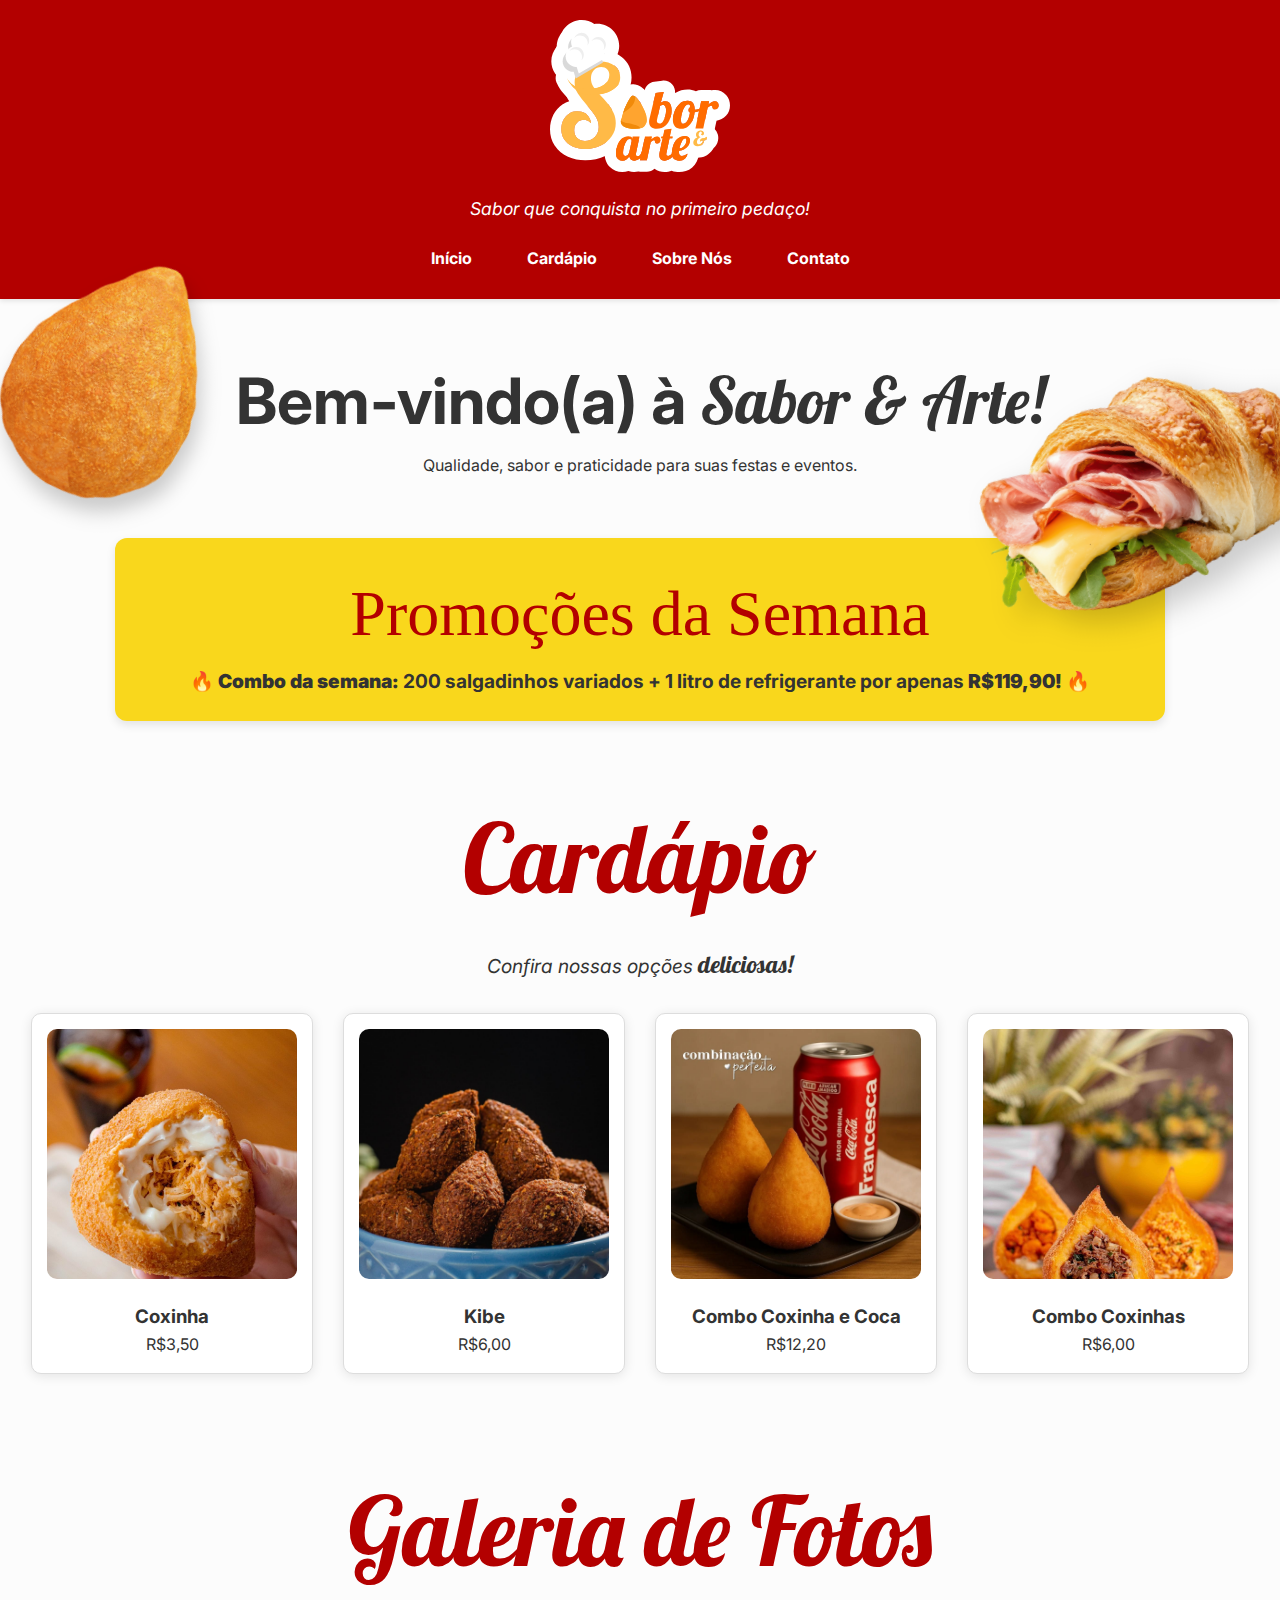
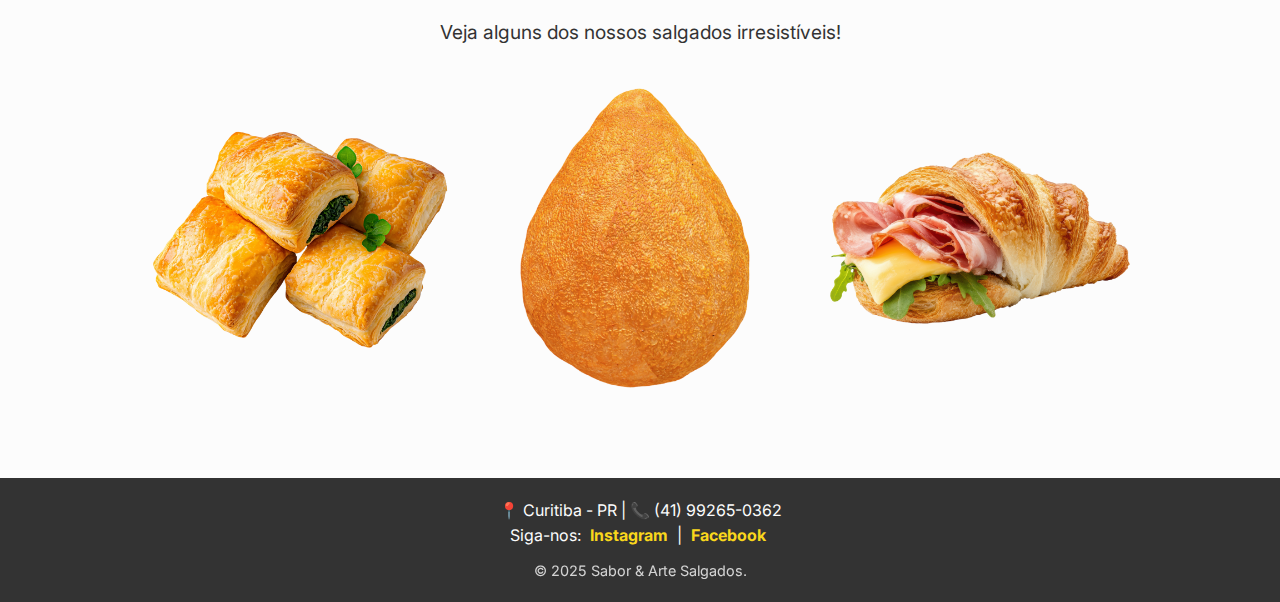
<file: index.html>
<!DOCTYPE html>
<html lang="pt-br">
  <head>
    <meta charset="UTF-8" />
    <meta name="viewport" content="width=device-width, initial-scale=1.0" />
    <title>Sabor & Arte Salgados</title>
    <link rel="stylesheet" href="./styles/style.css" />
  </head>
  <body>
    <header>
      <div class="header-container">
        <img
          src="./img/logo/logo-tracado.svg"
          alt="logo sabor e arte"
          class="logo-header"
        />
        <p>Sabor que conquista no primeiro pedaço!</p>

        <nav class="main-nav">
          <a href="index.html">Início</a>
          <a href="./pages/cardapio.html">Cardápio</a>
          <a href="./pages/sobre.html">Sobre Nós</a>
          <a href="./pages/contato.html">Contato</a>
        </nav>
      </div>
    </header>

    <section class="destaque">
      <h2>Bem-vindo(a) à <span class="lobster-font">Sabor & Arte!</span></h2>
      <p>Qualidade, sabor e praticidade para suas festas e eventos.</p>

      <img src="./img/coxinha.png" alt="coxinha" class="coxinha" />
      <img src="./img/croassant.png" alt="croassant" class="croassant" />
    </section>

    <section class="promocoes">
      <h2 class="just-font">Promoções da Semana</h2>
      <p>
        🔥 <strong>Combo da semana:</strong> 200 salgadinhos variados + 1 litro
        de refrigerante por apenas <strong>R$119,90!</strong> 🔥
      </p>
    </section>

    <section class="cardapio">
      <div class="cardapio-title">
        <h1 class="title-cardapio lobster-font">Cardápio</h1>
        <p>Confira nossas opções <strong class="lobster-font" style="font-size: 1.5rem;">deliciosas!</strong></p>
      </div>

      <div class="cardapio-container">
        <div class="cardapio-item">
          <img src="./img/cardapio/coxinha.jpeg" alt="Coxinha" />
          <h3>Coxinha</h3>
          <p>R$3,50</p>
        </div>

        <div class="cardapio-item">
          <img src="./img/cardapio/quibe.jpeg" alt="kibe" />
          <h3>Kibe</h3>
          <p>R$6,00</p>
        </div>

        <div class="cardapio-item">
          <img src="./img/cardapio/coxinha-combo.jpeg" alt="Kibe" />
          <h3>Combo Coxinha e Coca</h3>
          <p>R$12,20</p>
        </div>

        <div class="cardapio-item">
          <img src="./img/cardapio/coxinhas.jpeg" alt="coxinhas" />
          <h3>Combo Coxinhas</h3>
          <p>R$6,00</p>
        </div>
      </div>
    </section>

    <section class="galeria">
        <div class="galeria-title">
            <h1 class="lobster-font">Galeria de Fotos</h1>
            <p>Veja alguns dos nossos salgados irresistíveis!</p>
        </div>

        <div class="galeria-container">
            <img src="./img/bolinhos.png" alt="Salgados 1" class="bolinhos" />
            <img src="./img/coxinha.png" alt="Salgados 3" class="coxinha" />
            <img src="./img/croassant.png" alt="Salgados 4" class="croassant"/>
        </div>
    </section>

    <footer>
      <p class="contato-info">📍 Curitiba - PR | 📞 (41) 99265-0362</p>
      <div class="redes-sociais">
        <p>
          Siga-nos: <a href="https://instagram.com/" target="_blank">Instagram</a> |
          <a href="https://facebook.com/" target="_blank">Facebook</a>
        </p>
      </div>
      <p class="copyright">&copy; 2025 Sabor & Arte Salgados.</p>
    </footer>
  </body>
</html>
</file>
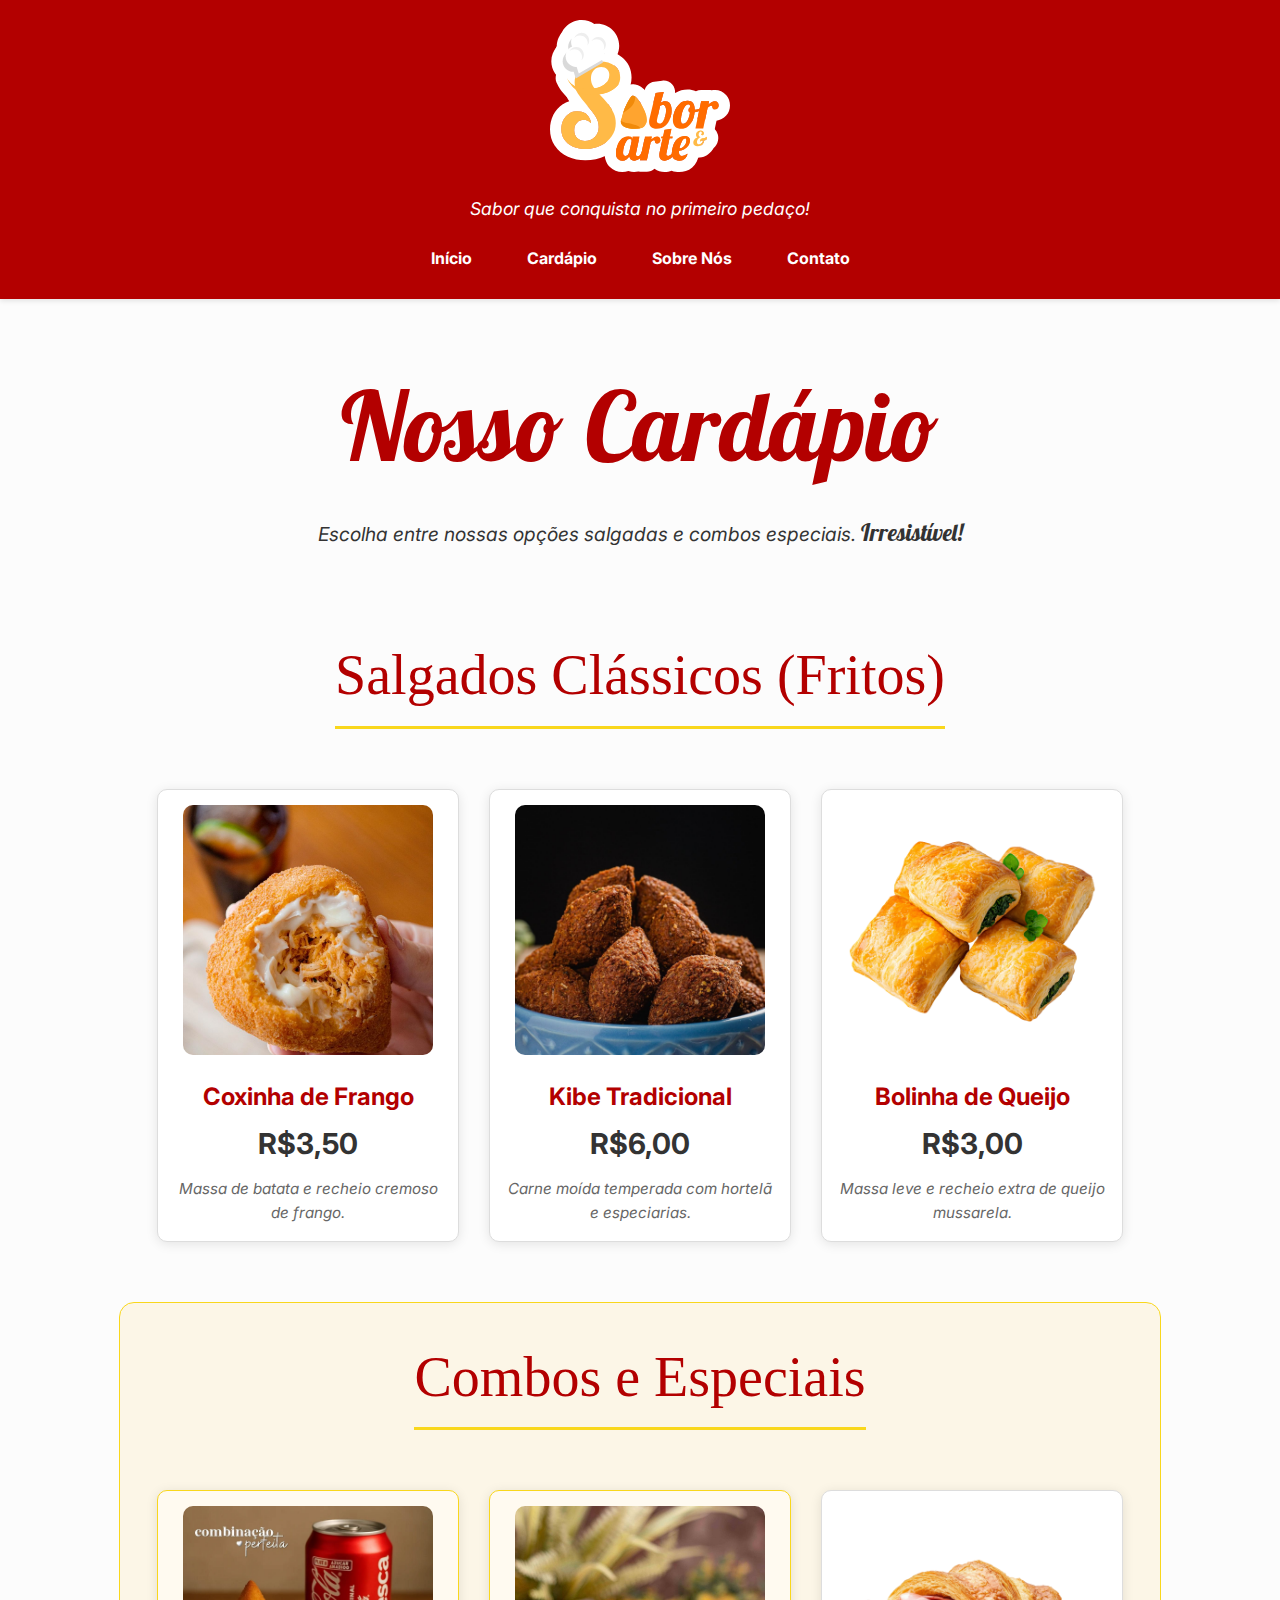
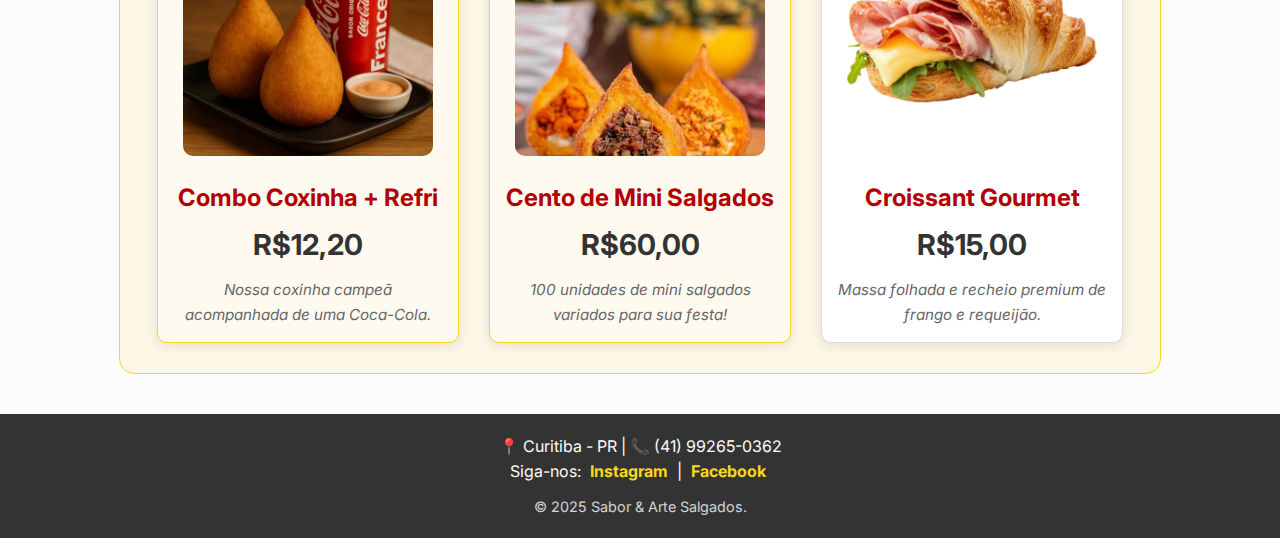
<file: pages/cardapio.html>
<!DOCTYPE html>
<html lang="pt-br">
  <head>
    <meta charset="UTF-8" />
    <meta name="viewport" content="width=device-width, initial-scale=1.0" />
    <title>Cardápio Completo | Sabor & Arte Salgados</title>
    <link rel="stylesheet" href="../styles/style.css" />
    <link rel="stylesheet" href="../styles/cardapio.css" />
  </head>
  <body>
    <header>
      <div class="header-container">
        <img
          src="../img/logo/logo-tracado.svg"
          alt="logo sabor e arte"
          class="logo-header"
        />
        <p>Sabor que conquista no primeiro pedaço!</p>

        <nav class="main-nav">
          <a href="../index.html">Início</a>
          <a href="cardapio.html">Cardápio</a>
          <a href="sobre.html">Sobre Nós</a>
          <a href="contato.html">Contato</a>
        </nav>
      </div>
    </header>

    <main>
      <section class="cardapio-header">
        <div class="cardapio-title">
          <h1 class="title-cardapio lobster-font">Nosso Cardápio</h1>
          <p>
            Escolha entre nossas opções salgadas e combos especiais.
            <strong class="lobster-font" style="font-size: 1.5rem"
              >Irresistível!</strong
            >
          </p>
        </div>
      </section>

      <section class="cardapio-categoria">
        <h2 class="just-font categoria-titulo">Salgados Clássicos (Fritos)</h2>

        <div class="cardapio-container">
          <div class="cardapio-item">
            <img src="../img/cardapio/coxinha.jpeg" alt="Coxinha de Frango" />
            <h3>Coxinha de Frango</h3>
            <p class="preco">R$3,50</p>
            <p class="descricao">
              Massa de batata e recheio cremoso de frango.
            </p>
          </div>

          <div class="cardapio-item">
            <img src="../img/cardapio/quibe.jpeg" alt="Kibe tradicional" />
            <h3>Kibe Tradicional</h3>
            <p class="preco">R$6,00</p>
            <p class="descricao">
              Carne moída temperada com hortelã e especiarias.
            </p>
          </div>

          <div class="cardapio-item">
            <img src="../img/bolinhos.png" alt="Bolinha de queijo" />
            <h3>Bolinha de Queijo</h3>
            <p class="preco">R$3,00</p>
            <p class="descricao">
              Massa leve e recheio extra de queijo mussarela.
            </p>
          </div>
        </div>
      </section>

      <section class="cardapio-categoria categoria-especial">
        <h2 class="just-font categoria-titulo">Combos e Especiais</h2>

        <div class="cardapio-container">
          <div class="cardapio-item item-destaque">
            <img
              src="../img/cardapio/coxinha-combo.jpeg"
              alt="Combo Coxinha e Coca"
            />
            <h3>Combo Coxinha + Refri</h3>
            <p class="preco">R$12,20</p>
            <p class="descricao">
              Nossa coxinha campeã acompanhada de uma Coca-Cola.
            </p>
          </div>

          <div class="cardapio-item item-destaque">
            <img
              src="../img/cardapio/coxinhas.jpeg"
              alt="Mini Coxinhas - Cento"
            />
            <h3>Cento de Mini Salgados</h3>
            <p class="preco">R$60,00</p>
            <p class="descricao">
              100 unidades de mini salgados variados para sua festa!
            </p>
          </div>

          <div class="cardapio-item">
            <img
              src="../img/croassant.png"
              alt="Croissant de Frango com Requeijão"
            />
            <h3>Croissant Gourmet</h3>
            <p class="preco">R$15,00</p>
            <p class="descricao">
              Massa folhada e recheio premium de frango e requeijão.
            </p>
          </div>
        </div>
      </section>
    </main>

    <footer>
      <p class="contato-info">📍 Curitiba - PR | 📞 (41) 99265-0362</p>
      <div class="redes-sociais">
        <p>
          Siga-nos:
          <a href="https://instagram.com/" target="_blank">Instagram</a> |
          <a href="https://facebook.com/" target="_blank">Facebook</a>
        </p>
      </div>
      <p class="copyright">&copy; 2025 Sabor & Arte Salgados.</p>
    </footer>
  </body>
</html>
</file>
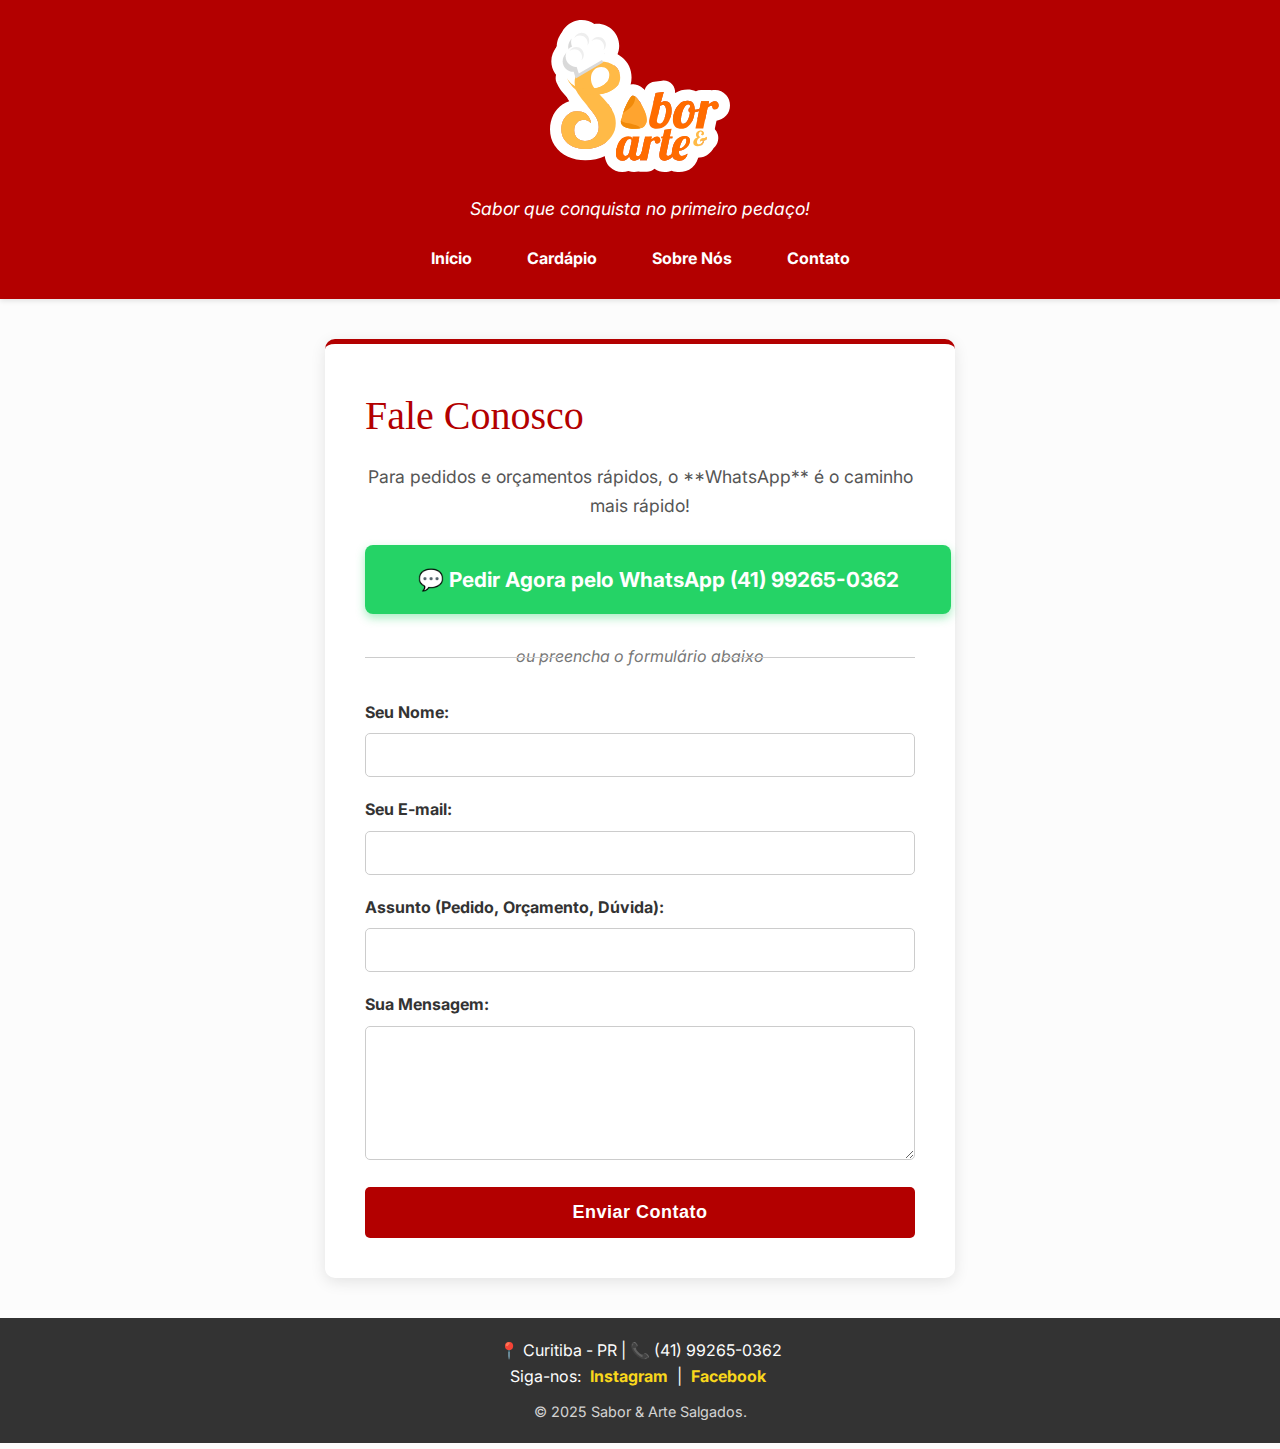
<file: pages/contato.html>
<!DOCTYPE html>
<html lang="pt-br">
<head>
    <meta charset="UTF-8">
    <meta name="viewport" content="width=device-width, initial-scale=1.0">
    <title>Contato | Sabor & Arte Salgados</title>
    <link rel="stylesheet" href="../styles/style.css">
    <link rel="stylesheet" href="../styles/contato.css">
</head>
<body>

    <header>
      <div class="header-container">
        <img
          src="../img/logo/logo-tracado.svg"
          alt="logo sabor e arte"
          class="logo-header"
        />
        <p>Sabor que conquista no primeiro pedaço!</p>

        <nav class="main-nav">
          <a href="../index.html">Início</a>
          <a href="cardapio.html">Cardápio</a>
          <a href="sobre.html">Sobre Nós</a>
          <a href="contato.html">Contato</a>
        </nav>
      </div>
    </header>

    <main>
      <section class="container-contato">
          <h2 class="just-font">Fale Conosco</h2>
          
          <p class="contato-intro">Para pedidos e orçamentos rápidos, o **WhatsApp** é o caminho mais rápido!</p>

          <a href="https://api.whatsapp.com/send?phone=5541992650362&text=Ol%C3%A1%2C%20gostaria%20de%20fazer%20um%20pedido%20de%20salgados%20para%20festa." target="_blank" class="btn-whatsapp">
              💬 Pedir Agora pelo WhatsApp (41) 99265-0362
          </a>

          <div class="separator">ou preencha o formulário abaixo</div>

          <form action="#" method="POST" class="form-contato">
              
              <div class="form-grupo">
                  <label for="nome">Seu Nome:</label>
                  <input type="text" id="nome" name="nome" required>
              </div>
              
              <div class="form-grupo">
                  <label for="email">Seu E-mail:</label>
                  <input type="email" id="email" name="email" required>
              </div>
              
              <div class="form-grupo">
                  <label for="assunto">Assunto (Pedido, Orçamento, Dúvida):</label>
                  <input type="text" id="assunto" name="assunto" required>
              </div>
              
              <div class="form-grupo">
                  <label for="mensagem">Sua Mensagem:</label>
                  <textarea id="mensagem" name="mensagem" rows="6" required></textarea>
              </div>
              
              <button type="submit" class="btn-enviar">Enviar Contato</button>
              
          </form>

      </section>
    </main>

    <footer>
      <p class="contato-info">📍 Curitiba - PR | 📞 (41) 99265-0362</p>
      <div class="redes-sociais">
        <p>
          Siga-nos: <a href="https://instagram.com/" target="_blank">Instagram</a> |
          <a href="https://facebook.com/" target="_blank">Facebook</a>
        </p>
      </div>
      <p class="copyright">&copy; 2025 Sabor & Arte Salgados.</p>
    </footer>
</body>
</html>
</file>
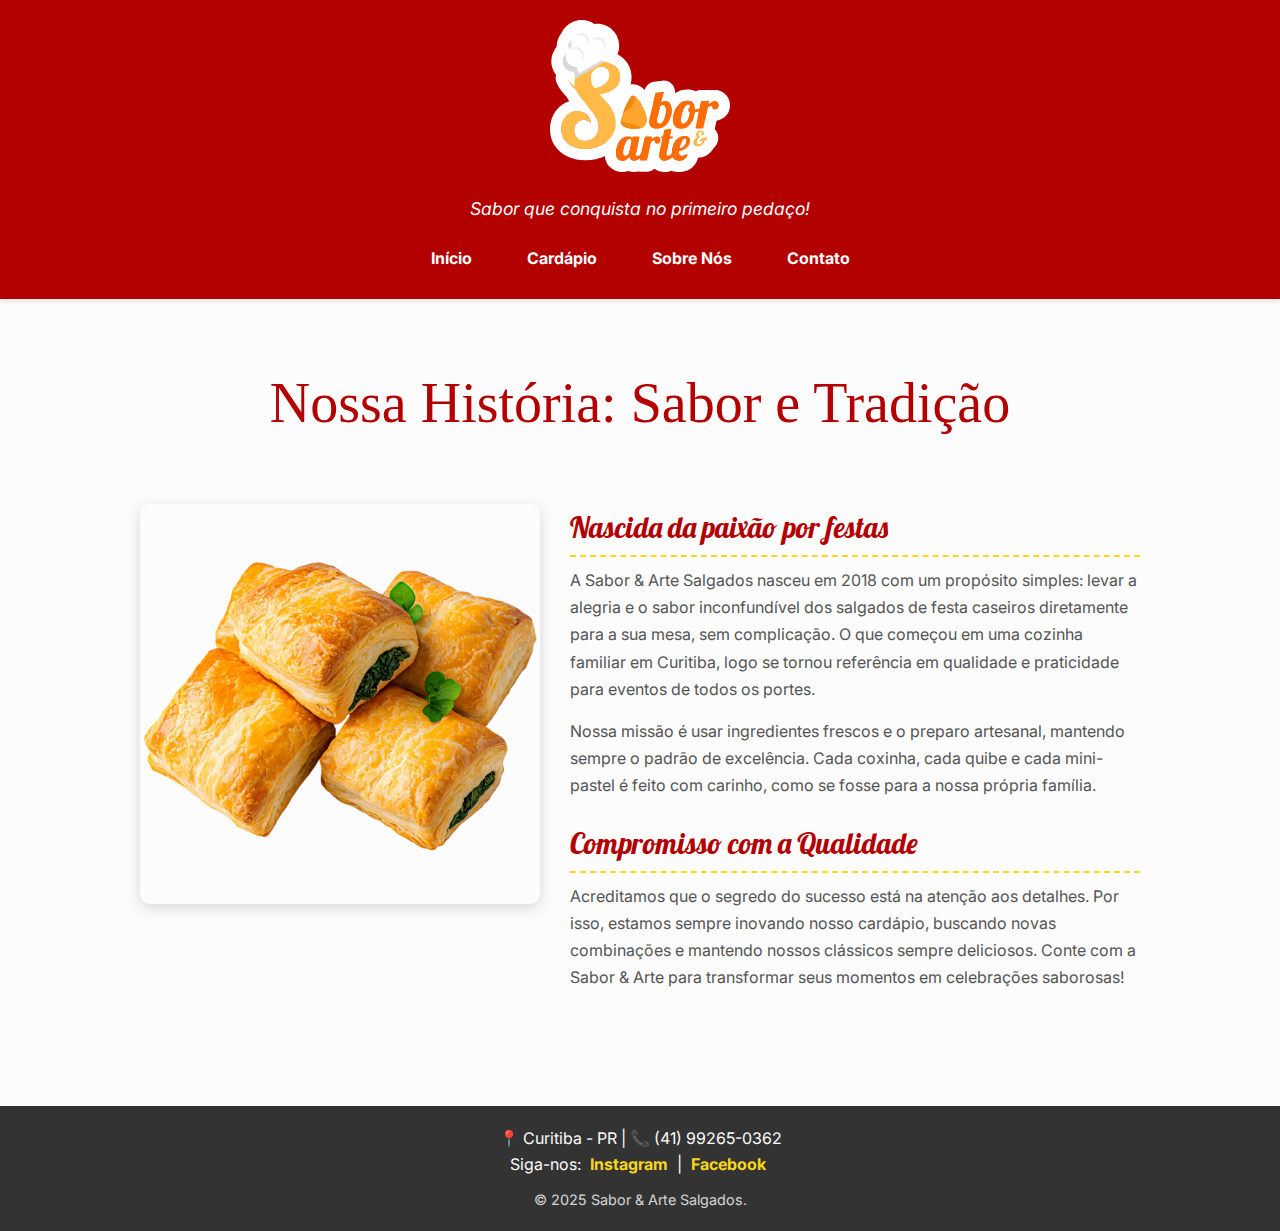
<file: pages/sobre.html>
<!DOCTYPE html>
<html lang="pt-br">
  <head>
    <meta charset="UTF-8" />
    <meta name="viewport" content="width=device-width, initial-scale=1.0" />
    <title>Sobre Nós | Sabor & Arte Salgados</title>
    <link rel="stylesheet" href="../styles/style.css" />
    <link rel="stylesheet" href="../styles/contato.css" /> 
  </head>
  <body>
    <header>
      <div class="header-container">
        <img
          src="../img/logo/logo-tracado.svg"
          alt="logo sabor e arte"
          class="logo-header"
        />
        <p>Sabor que conquista no primeiro pedaço!</p>

        <nav class="main-nav">
          <a href="../index.html">Início</a>
          <a href="cardapio.html">Cardápio</a>
          <a href="sobre.html">Sobre Nós</a>
          <a href="contato.html">Contato</a>
        </nav>
      </div>
    </header>

    <main>
      <section class="about-section">
        <h2 class="just-font about-title">Nossa História: Sabor e Tradição</h2>

        <div class="about-content">
          <img src="../img/bolinhos.png" alt="Mesa de salgados e bolos" class="about-image" />
          
          <div class="about-text">
            <h3 class="lobster-font">Nascida da paixão por festas</h3>
            <p>
              A Sabor & Arte Salgados nasceu em 2018 com um propósito simples: levar a alegria e o sabor inconfundível dos salgados de festa caseiros diretamente para a sua mesa, sem complicação. O que começou em uma cozinha familiar em Curitiba, logo se tornou referência em qualidade e praticidade para eventos de todos os portes.
            </p>
            <p>
              Nossa missão é usar ingredientes frescos e o preparo artesanal, mantendo sempre o padrão de excelência. Cada coxinha, cada quibe e cada mini-pastel é feito com carinho, como se fosse para a nossa própria família.
            </p>

            <h3 class="lobster-font" style="margin-top: 20px;">Compromisso com a Qualidade</h3>
            <p>
              Acreditamos que o segredo do sucesso está na atenção aos detalhes. Por isso, estamos sempre inovando nosso cardápio, buscando novas combinações e mantendo nossos clássicos sempre deliciosos. Conte com a Sabor & Arte para transformar seus momentos em celebrações saborosas!
            </p>
          </div>
        </div>
      </section>
    </main>

    <footer>
      <p class="contato-info">📍 Curitiba - PR | 📞 (41) 99265-0362</p>
      <div class="redes-sociais">
        <p>
          Siga-nos: <a href="https://instagram.com/" target="_blank">Instagram</a> |
          <a href="https://facebook.com/" target="_blank">Facebook</a>
        </p>
      </div>
      <p class="copyright">&copy; 2025 Sabor & Arte Salgados.</p>
    </footer>
  </body>
</html>
</file>
<file: styles/style.css>
/* Fonts */
@import url("https://fonts.googleapis.com/css2?family=Inter:ital,opsz,wght@0,14..32,100..900;1,14..32,100..900&display=swap");
@import url("https://fonts.googleapis.com/css2?family=Inter:ital,opsz,wght@0,14..32,100..900;1,14..32,100..900&family=Just+Another+Hand&display=swap");
@import url("https://fonts.googleapis.com/css2?family=Inter:ital,opsz,wght@0,14..32,100..900;1,14..32,100..900&family=Just+Another+Hand&family=Lobster&display=swap");

h1,
h2,
h3,
h4,
h5,
h6,
p {
  margin: 0;
  padding: 0;
}

body {
  font-family: "Inter", sans-serif;
  margin: 0;
  padding: 0;
  background-color: #fcfcfc;
  color: #333;
  line-height: 1.6;
}

.inter-font {
  font-family: "Inter", sans-serif;
  font-optical-sizing: auto;
}

.just-font {
  font-family: "Just Another Hand", cursive;
  font-weight: 400;
  font-style: normal;
}

.lobster-font {
  font-family: "Lobster", sans-serif;
  font-weight: 400;
  font-style: normal;
}

header {
  background-color: #b30000;
  color: white;
  padding: 20px 0;
  box-shadow: 0 2px 5px rgba(0, 0, 0, 0.1);
}

.header-container {
  text-align: center;
  max-width: 1200px;
  margin: 0 auto;
}

header h1 {
  margin: 0;
  font-size: 2.5em;
  letter-spacing: 1px;
}

header p {
  margin: 5px 0 15px;
  font-size: 1.1em;
  font-style: italic;
}

.logo-header {
  width: 180px;
  margin-bottom: 10px;
}

.main-nav {
  display: flex;
  justify-content: center;
  gap: 25px;
  margin-top: 15px;
}

.main-nav a {
  color: white;
  text-decoration: none;
  font-weight: 700;
  padding: 8px 15px;
  border-radius: 5px;
  transition: background-color 0.3s ease;
}

.main-nav a:hover {
  background-color: rgba(255, 255, 255, 0.2);
  text-decoration: none;
}

section {
  padding: 40px 20px;
  max-width: 1000px;
  margin: 0 auto;
  text-align: center;
}

.destaque {
  padding-top: 50px;
  display: flex;
  flex-direction: column;
  align-items: center;
  justify-items: center;
}

.destaque h2 {
  font-size: 4rem;
}

.destaque {
  position: relative;
  width: 100%;
  height: 100%;
}

.destaque img {
  width: 250px;
  margin: 20px;
  transition: transform 0.3s ease;
}

.destaque .coxinha {
  position: absolute;
  left: 0;
  top: -30%;
  transform: translateX(-60%) rotate(30deg);
  filter: drop-shadow(10px 10px 10px rgba(0, 0, 0, 0.2));
}

.destaque .croassant {
  position: absolute;
  right: 0;
  bottom: -50%;
  transform: translateX(60%) rotate(-15deg) scale(1.5);
  filter: drop-shadow(10px 10px 10px rgba(0, 0, 0, 0.2));
}

.promocoes {
  background-color: #f9d71c;
  color: #333;
  padding: 25px;
  border-radius: 12px;
  margin: 20px auto;
  width: 90%;
  box-shadow: 0 4px 10px rgba(0, 0, 0, 0.1);
}

.promocoes h2 {
  color: #b30000;
  font-size: 4rem;
}

.promocoes p {
  font-size: 1.2em;
  font-weight: bold;
}

.cardapio-title {
  display: flex;
  flex-direction: column;
  align-items: center;
}

.cardapio-title h1 {
  font-size: 6rem;
  margin-bottom: 10px;
  color: #b30000;
}

.cardapio-title p {
  font-size: 1.2em;
  font-style: italic;
  margin: 0;
}

.cardapio-container {
  display: flex;
  justify-content: center;
  gap: 30px;
  margin-top: 30px;
}

.cardapio-container .cardapio-item img {
  width: 250px;
  height: 250px;
  object-fit: cover;
  object-position: center;
  border-radius: 10px;
  margin-bottom: 15px;
}

.cardapio-container .cardapio-item {
  background-color: #fff;
  border: 1px solid #ddd;
  border-radius: 10px;
  width: 270px;
  padding: 15px;
  box-shadow: 0 2px 12px rgba(0, 0, 0, 0.1);
  transition: transform 0.3s ease, box-shadow 0.3s ease;
}

.galeria {
  position: relative;
  width: 100%;
  height: 100%;
}

.galeria-title {
  display: flex;
  flex-direction: column;
  align-items: center;
}

.galeria-title h1 {
  font-size: 6rem;
  margin-bottom: 10px;
  color: #b30000;
}

.galeria-title p {
  font-size: 1.2em;
  margin: 0;
}

.galeria img {
  width: 300px;
  height: auto;
  object-fit: cover;
  object-position: center;
  border-radius: 10px;
  margin: 10px;
  transition: transform 0.3s ease;
}

.galeria img:hover {
  transform: scale(1.05);
}

.galeria-container {
  display: flex;
  justify-content: center;
  gap: 20px;
  margin-top: 30px;
}

footer {
  background-color: #333;
  color: #fcfcfc;
  text-align: center;
  padding: 20px 10px;
  margin-top: 40px;
}

.redes-sociais a {
  color: #f9d71c;
  text-decoration: none;
  margin: 0 5px;
  font-weight: bold;
}

.redes-sociais a:hover {
  text-decoration: underline;
}

.copyright {
  margin-top: 10px;
  font-size: 0.9em;
  opacity: 0.8;
}

@media (max-width: 600px) {
  header h1 {
    font-size: 2em;
  }

  header p {
    font-size: 1em;
  }

  .main-nav {
    flex-direction: column;
    gap: 10px;
  }

  .main-nav a {
    padding: 5px 10px;
  }

  .promocoes {
    width: 95%;
  }
}
</file>
<file: styles/cardapio.css>
.cardapio-header {
    padding: 50px 20px 20px; 
    max-width: 1000px;
    margin: 0 auto;
    text-align: center;
}

.cardapio-categoria {
    padding: 30px 20px;
    max-width: 1000px;
    margin: 30px auto;
    text-align: center;
}

.categoria-titulo {
    font-size: 3.5rem;
    color: #b30000;
    margin-bottom: 30px;
    border-bottom: 3px solid #f9d71c;
    display: inline-block;
    padding-bottom: 5px;
}

.cardapio-container {
    display: flex;
    justify-content: center;
    gap: 30px;
    margin-top: 30px;
    flex-wrap: wrap; 
}

.cardapio-container .cardapio-item:hover {
    transform: translateY(-5px); 
    box-shadow: 0 5px 20px rgba(0, 0, 0, 0.2);
}

.cardapio-item h3 {
    color: #b30000;
    font-size: 1.5em;
    margin-bottom: 5px;
}

.cardapio-item .preco {
    font-size: 1.8em;
    font-weight: bold;
    color: #333;
    margin-bottom: 10px;
}

.cardapio-item .descricao {
    font-size: 0.95em;
    color: #666;
    font-style: italic;
}

.categoria-especial {
    background-color: #fcf6e7; 
    border-radius: 15px;
    border: 1px solid #f9d71c;
}

.item-destaque {
    border-color: #f9d71c !important; 
    background-color: #fffaf0 !important;
}

/* Responsividade do Cardápio */
@media (max-width: 768px) {
    .categoria-titulo {
        font-size: 2.5rem;
    }
    
    .cardapio-container {
        gap: 20px;
    }

    .cardapio-container .cardapio-item {
        width: 45%;
    }

    .cardapio-container .cardapio-item img {
        width: 100%;
        height: 150px;
    }
}

@media (max-width: 480px) {
    .cardapio-container .cardapio-item {
        width: 90%;
    }
}
</file>
<file: styles/contato.css>
.about-title, .just-font {
    color: #b30000;
    font-size: 3.5rem;
    margin-bottom: 20px;
    padding-bottom: 5px;
    display: inline-block;
}

.about-section {
    padding: 60px 20px;
    max-width: 1000px;
    margin: 0 auto;
    text-align: center;
}

.about-content {
    display: flex;
    flex-wrap: wrap;
    gap: 30px;
    text-align: left;
    margin-top: 30px;
}

.about-image {
    max-width: 400px;
    width: 100%;
    height: auto;
    border-radius: 10px;
    box-shadow: 0 4px 15px rgba(0, 0, 0, 0.15);
    align-self: flex-start;
}

.about-text {
    flex: 1;
    min-width: 300px;
}

.about-text h3 {
    color: #b30000;
    font-size: 1.8em;
    margin-bottom: 10px;
    border-bottom: 2px dashed #f9d71c;
    padding-bottom: 5px;
}

.about-text p {
    margin-bottom: 15px;
    line-height: 1.7;
    color: #555;
}

.container-contato {
    background-color: #fff;
    padding: 40px;
    border-radius: 10px;
    box-shadow: 0 4px 15px rgba(0, 0, 0, 0.1);
    max-width: 550px;
    width: 90%;
    margin: 40px auto;
    text-align: left;
    border-top: 5px solid #b30000;
}

.container-contato h2 {
    text-align: center;
    color: #b30000;
    margin-bottom: 10px;
    font-size: 2.5em;
}

.contato-intro {
    text-align: center;
    font-size: 1.1em;
    margin-bottom: 25px;
    color: #555;
}

.btn-whatsapp {
    display: block;
    width: 100%;
    padding: 18px;
    background-color: #25d366;
    color: white;
    text-align: center;
    text-decoration: none;
    border-radius: 8px;
    font-size: 1.3em;
    font-weight: bold;
    margin-bottom: 30px;
    transition: background-color 0.3s ease, transform 0.2s;
    box-shadow: 0 4px 10px rgba(37, 211, 102, 0.4);
}

.btn-whatsapp:hover {
    background-color: #128c7e;
    transform: translateY(-2px);
}

.separator {
    text-align: center;
    margin: 30px 0;
    color: #777;
    font-style: italic;
    position: relative;
}

.separator::before, .separator::after {
    content: '';
    position: absolute;
    top: 50%;
    width: 35%;
    height: 1px;
    background: #ccc;
}

.separator::before {
    left: 0;
}

.separator::after {
    right: 0;
}

.form-grupo {
    margin-bottom: 20px;
}

.form-grupo label {
    display: block;
    margin-bottom: 8px;
    font-weight: 700;
    color: #333;
}

.form-contato input[type="text"],
.form-contato input[type="email"],
.form-contato textarea {
    width: 100%;
    padding: 12px;
    border: 1px solid #ccc;
    border-radius: 5px;
    box-sizing: border-box;
    font-size: 16px;
    transition: border-color 0.3s, box-shadow 0.3s;
}

.form-contato input:focus,
.form-contato textarea:focus {
    border-color: #f9d71c;
    outline: none;
    box-shadow: 0 0 8px rgba(249, 215, 28, 0.5);
}

textarea {
    resize: vertical;
}

.btn-enviar {
    display: block;
    width: 100%;
    padding: 15px;
    background-color: #b30000;
    color: white;
    border: none;
    border-radius: 5px;
    cursor: pointer;
    font-size: 18px;
    font-weight: bold;
    letter-spacing: 0.5px;
    transition: background-color 0.3s ease, transform 0.2s;
}

.btn-enviar:hover {
    background-color: #8c0000;
    transform: translateY(-2px);
}

@media (max-width: 600px) {
    .container-contato {
        padding: 20px;
    }
    .about-content {
        flex-direction: column;
    }
    .about-image {
        max-width: 100%;
        margin-bottom: 20px;
    }
    .about-title {
        font-size: 2.5rem;
    }
}
</file>
